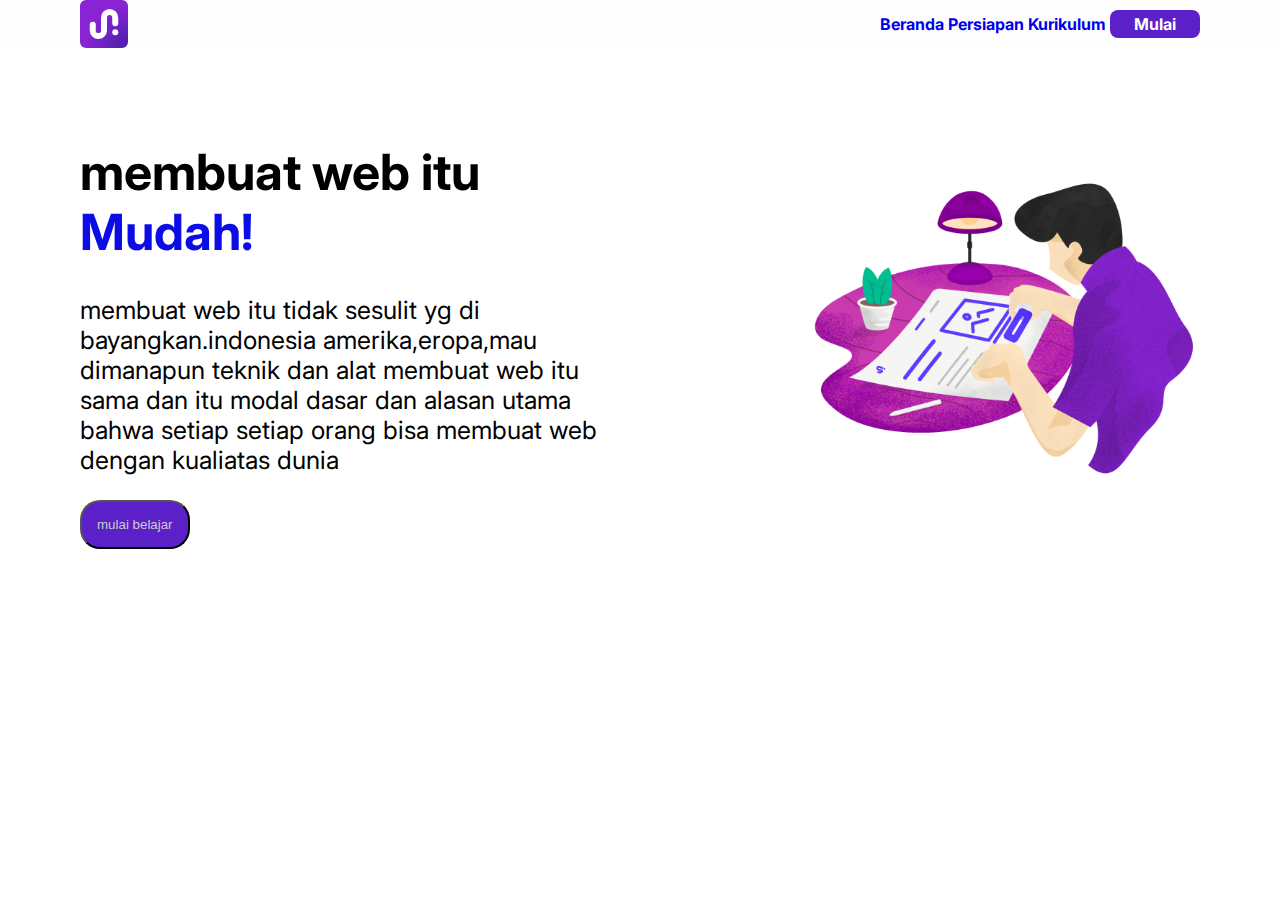
<file: index.html>
<!DOCTYPE html>
<html lang="id">

<head>
    <meta charset="UTF-8">
    <meta name="viewport" content="width=device-width, initial-scale=1.0">
    <title>Membuat Web Itu Mudah!</title>
    <link rel="stylesheet" href="theme.css">
    <link
        href="https://fonts.googleapis.com/css2?family=Fira+Code:wght@300..700&family=Google+Sans+Code:ital,wght@0,300..800;1,300..800&family=Inter:ital,opsz,wght@0,14..32,100..900;1,14..32,100..900&display=swap"
        rel="stylesheet">
</head>

<body>
    <header>
        <div class="container header-flex">
            <div>
                <img src="logo-icon-normal.svg" alt="Logo">
            </div>
            <nav class="navigation">
                <a href="#">Beranda</a>
                <a href="#">Persiapan</a>
                <a href="#">Kurikulum</a>
                <a href="#" class="button">Mulai</a>
            </nav>
        </div>
    </header>
     <section class="hero">
        <div class="judul">
            <h1>membuat web itu <br><span class="biru">Mudah!</span>
                </h1>
           <p>membuat web itu tidak sesulit yg di bayangkan.indonesia amerika,eropa,mau dimanapun teknik dan alat membuat web itu sama dan itu modal dasar dan alasan utama bahwa setiap setiap orang bisa membuat web dengan kualiatas dunia</p> 
            <button>mulai belajar </button>
        </div>
        <div >
            <img src="img-hero@2x.png" class="gambar">
        </div>

        

       
     </section>
</body> 

</html>
</file>
<file: theme.css>
html,body {
    font-family: "Inter", Arial;
    margin: 0;
}

img {
    display: block;
}

.container {
    max-width: 1120px;
    margin: 0 auto;
}

header {
    background-color: #fffefe;
}

.header-flex {
    display: flex;
    justify-content: space-between;
    align-items: center;
}

.navigation img{
    width: 48px;
    height: 48px;
}

.navigation a {
    text-decoration: none;
    font-weight: bold;
}

.button {
    background-color: #5B20C7;
    color: #fff;
    border-radius: 8px;
    padding: 4px 24px;
}

 

.hero{
    display: flex;
    align-items: center;
    justify-content: space-between;
    padding: 60px 80px;
    column-gap: 15%;
}
.biru{
    color: rgb(12, 12, 231);
}
.judul{
    font-size: 25px;
    max-width: 50%;
}
button{
    background-color: #5B20C7;
    color: #ccc;
    padding: 10px;
    border-radius: 20px;
    padding: 15px;

}
.gambar{
    max-width: 100%;
}
</file>
